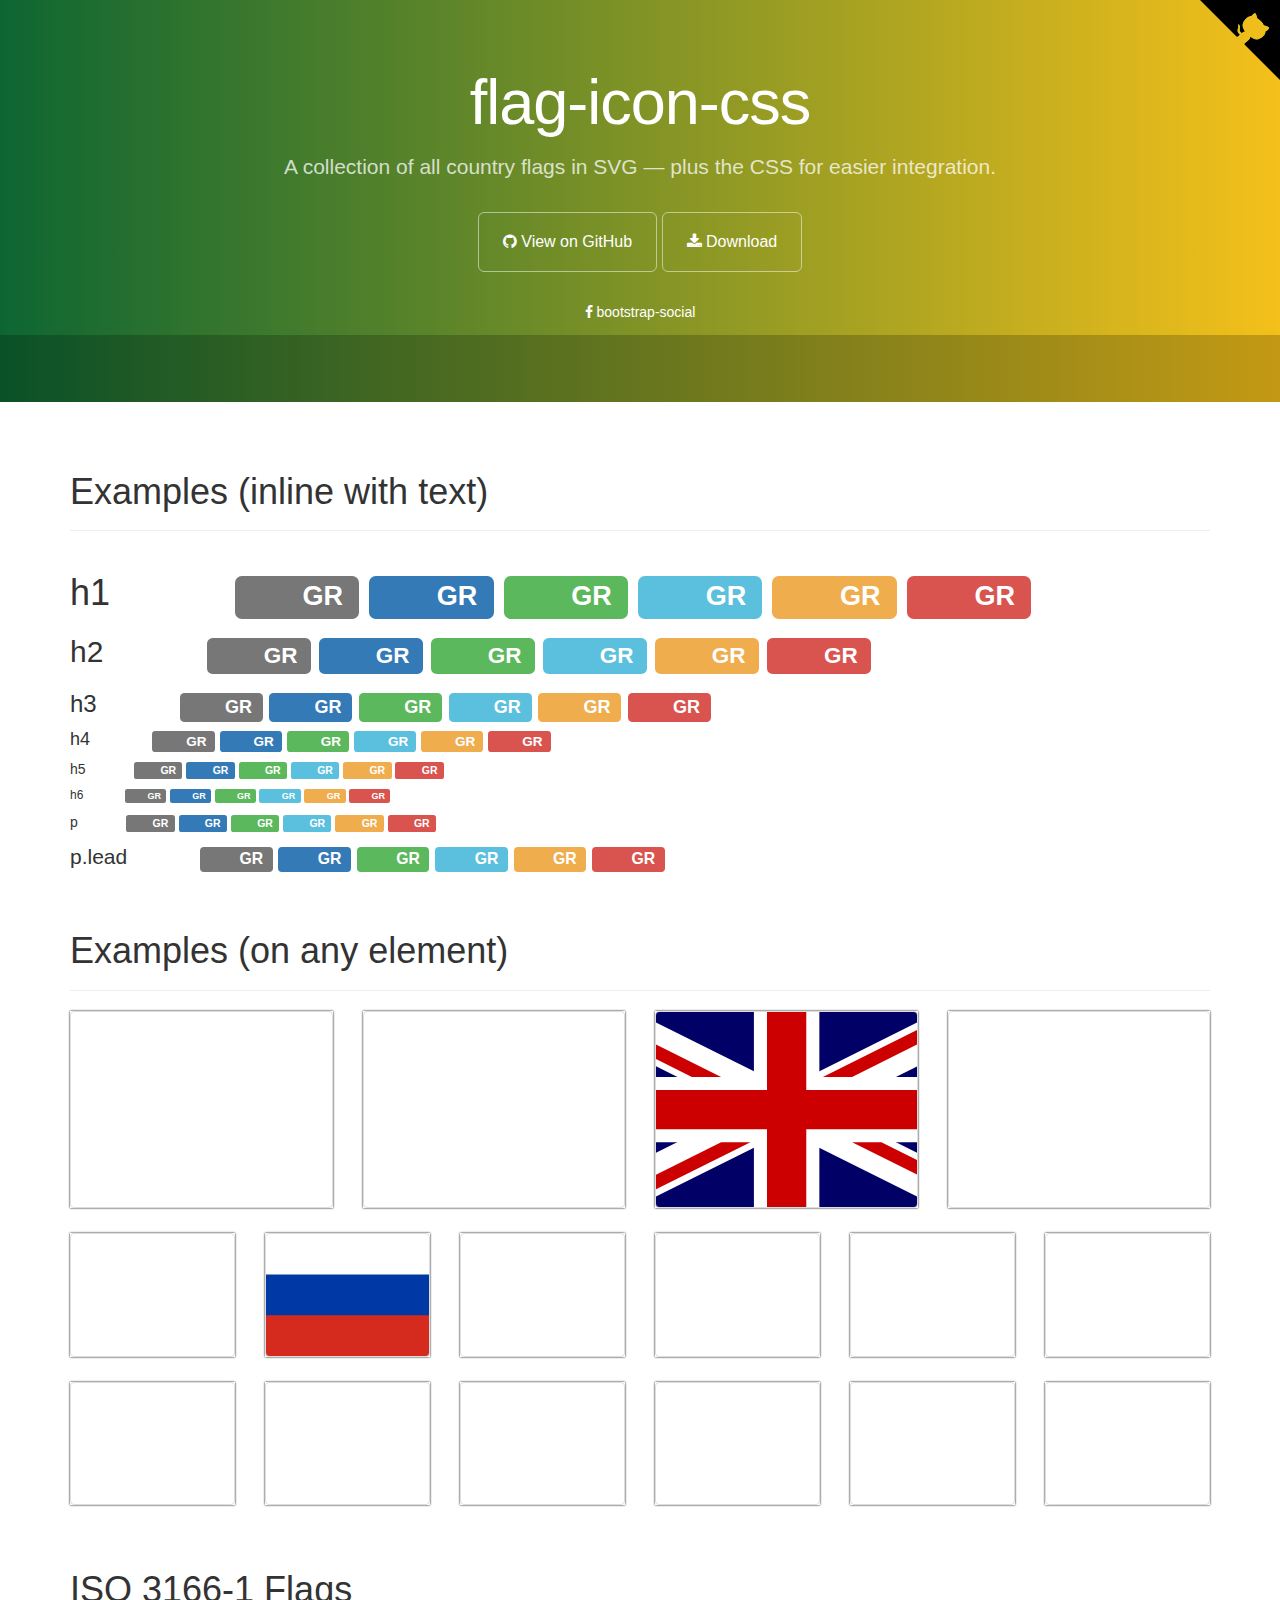
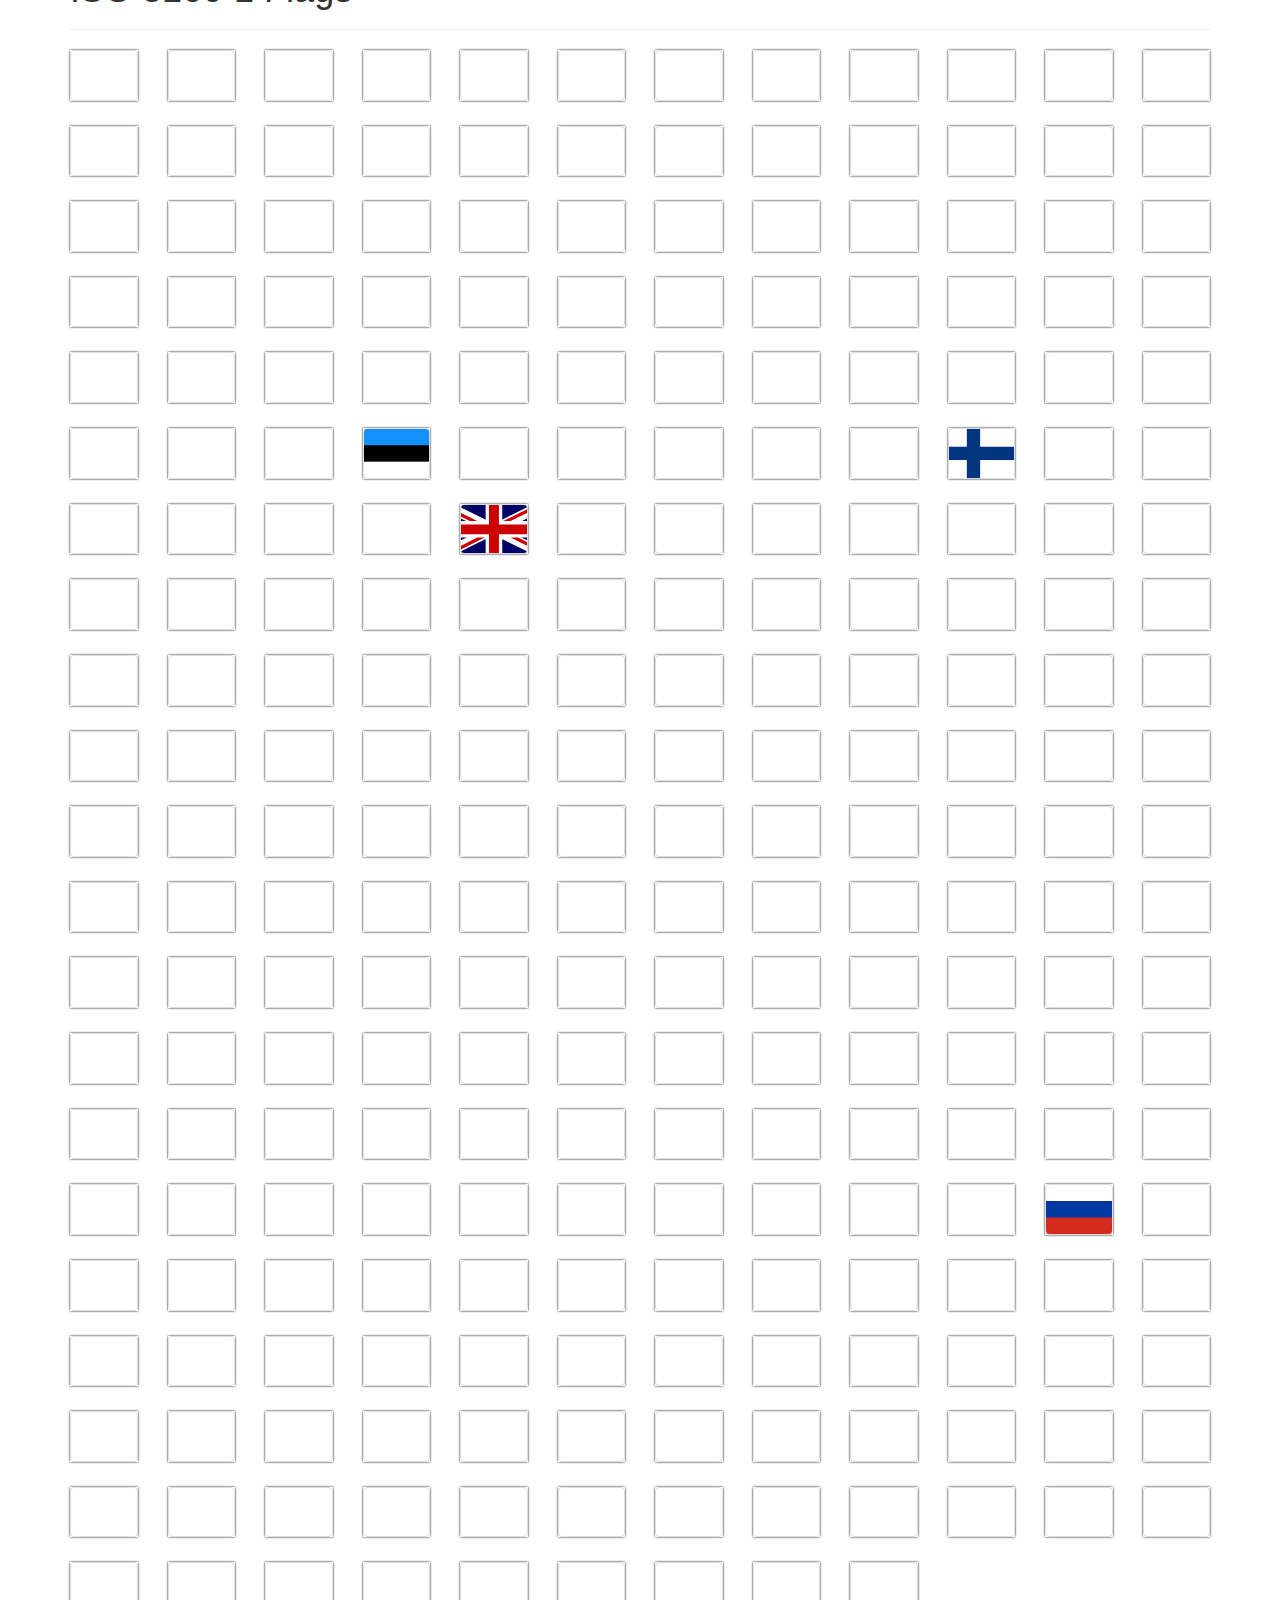
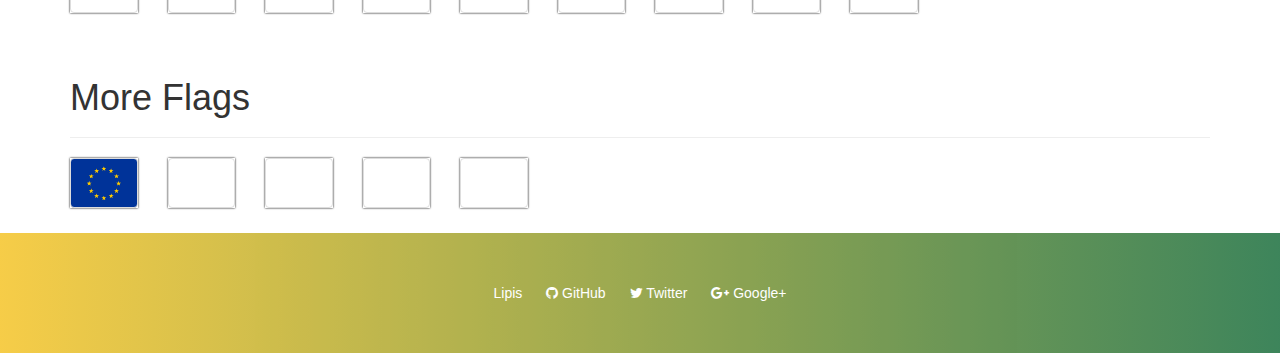
<file: assets/flag-icon-css/index.html>
<!DOCTYPE html>
<html lang="en">
  <head>
    <meta charset="utf-8">
    <meta name="viewport" content="width=device-width, initial-scale=1.0">
    <meta property="og:type" content="website" />
    <meta property="og:url" content="https://lipis.github.io/flag-icon-css/" />

    <title>SVG Country Flags | flag-icon-css</title>

    <link href="https://maxcdn.bootstrapcdn.com/bootstrap/3.3.6/css/bootstrap.min.css" rel="stylesheet" id="bootstrap">
    <link href="https://maxcdn.bootstrapcdn.com/font-awesome/4.5.0/css/font-awesome.min.css" rel="stylesheet">
    <link href="./assets/docs.css" rel="stylesheet">
    <link href="./css/flag-icon.css" rel="stylesheet">
  </head>

  <body>
    <div class="jumbotron">
      <div class="container">
        <h1>flag-icon-css</h1>
        <p>
          A collection of all country flags in SVG — plus the CSS for easier integration.
        </p>
        <a href="https://github.com/lipis/flag-icon-css" class="btn btn-outline btn-lg"><span class="fa fa-github"></span> View on GitHub</a>
        <a href="https://github.com/lipis/flag-icon-css/archive/master.zip" class="btn btn-outline btn-lg"><span class="fa fa-download"></span> Download</a>
        <ul class="jumbotron-links">
          <li><a href="https://lipis.github.io/bootstrap-social"><span class="fa fa-facebook"></span> bootstrap-social</a></li>
        </ul>
      </div>
      <div class="bottom">
        <iframe src="https://ghbtns.com/github-btn.html?user=lipis&amp;repo=flag-icon-css&amp;type=watch&amp;count=true" class="social-share"></iframe>
      </div>
    </div>
    <script>
      if (window.location.hostname.indexOf('github') > 0) {
        window.location.replace("http://flag-icon-css.lip.is/");
      }
    </script>
    <div class="container">
      <section id="examples">
        <div class="page-header">
          <h1>Examples (inline with text)</h1>
        </div>
        <div class="no-wrap">
          <h1>
            h1
            <span class="flag-icon flag-icon-gr"></span>
            <span class="flag-icon flag-icon-squared flag-icon-gr"></span>
            <span class="label label-default"><span class="flag-icon flag-icon-gr"></span> GR</span>
            <span class="label label-primary"><span class="flag-icon flag-icon-gr"></span> GR</span>
            <span class="label label-success"><span class="flag-icon flag-icon-gr"></span> GR</span>
            <span class="label label-info"><span class="flag-icon flag-icon-gr"></span> GR</span>
            <span class="label label-warning"><span class="flag-icon flag-icon-gr"></span> GR</span>
            <span class="label label-danger"><span class="flag-icon flag-icon-gr"></span> GR</span>
          </h1>
          <h2>
            h2
            <span class="flag-icon flag-icon-gr"></span>
            <span class="flag-icon flag-icon-squared flag-icon-gr"></span>
            <span class="label label-default"><span class="flag-icon flag-icon-gr"></span> GR</span>
            <span class="label label-primary"><span class="flag-icon flag-icon-gr"></span> GR</span>
            <span class="label label-success"><span class="flag-icon flag-icon-gr"></span> GR</span>
            <span class="label label-info"><span class="flag-icon flag-icon-gr"></span> GR</span>
            <span class="label label-warning"><span class="flag-icon flag-icon-gr"></span> GR</span>
            <span class="label label-danger"><span class="flag-icon flag-icon-gr"></span> GR</span>
          </h2>
          <h3>
            h3
            <span class="flag-icon flag-icon-gr"></span>
            <span class="flag-icon flag-icon-squared flag-icon-gr"></span>
            <span class="label label-default"><span class="flag-icon flag-icon-gr"></span> GR</span>
            <span class="label label-primary"><span class="flag-icon flag-icon-gr"></span> GR</span>
            <span class="label label-success"><span class="flag-icon flag-icon-gr"></span> GR</span>
            <span class="label label-info"><span class="flag-icon flag-icon-gr"></span> GR</span>
            <span class="label label-warning"><span class="flag-icon flag-icon-gr"></span> GR</span>
            <span class="label label-danger"><span class="flag-icon flag-icon-gr"></span> GR</span>
          </h3>
          <h4>
            h4
            <span class="flag-icon flag-icon-gr"></span>
            <span class="flag-icon flag-icon-squared flag-icon-gr"></span>
            <span class="label label-default"><span class="flag-icon flag-icon-gr"></span> GR</span>
            <span class="label label-primary"><span class="flag-icon flag-icon-gr"></span> GR</span>
            <span class="label label-success"><span class="flag-icon flag-icon-gr"></span> GR</span>
            <span class="label label-info"><span class="flag-icon flag-icon-gr"></span> GR</span>
            <span class="label label-warning"><span class="flag-icon flag-icon-gr"></span> GR</span>
            <span class="label label-danger"><span class="flag-icon flag-icon-gr"></span> GR</span>
          </h4>
          <h5>
            h5
            <span class="flag-icon flag-icon-gr"></span>
            <span class="flag-icon flag-icon-squared flag-icon-gr"></span>
            <span class="label label-default"><span class="flag-icon flag-icon-gr"></span> GR</span>
            <span class="label label-primary"><span class="flag-icon flag-icon-gr"></span> GR</span>
            <span class="label label-success"><span class="flag-icon flag-icon-gr"></span> GR</span>
            <span class="label label-info"><span class="flag-icon flag-icon-gr"></span> GR</span>
            <span class="label label-warning"><span class="flag-icon flag-icon-gr"></span> GR</span>
            <span class="label label-danger"><span class="flag-icon flag-icon-gr"></span> GR</span>
          </h5>
          <h6>
            h6
            <span class="flag-icon flag-icon-gr"></span>
            <span class="flag-icon flag-icon-squared flag-icon-gr"></span>
            <span class="label label-default"><span class="flag-icon flag-icon-gr"></span> GR</span>
            <span class="label label-primary"><span class="flag-icon flag-icon-gr"></span> GR</span>
            <span class="label label-success"><span class="flag-icon flag-icon-gr"></span> GR</span>
            <span class="label label-info"><span class="flag-icon flag-icon-gr"></span> GR</span>
            <span class="label label-warning"><span class="flag-icon flag-icon-gr"></span> GR</span>
            <span class="label label-danger"><span class="flag-icon flag-icon-gr"></span> GR</span>
          </h6>
          <p>
            p
            <span class="flag-icon flag-icon-gr"></span>
            <span class="flag-icon flag-icon-squared flag-icon-gr"></span>
            <span class="label label-default"><span class="flag-icon flag-icon-gr"></span> GR</span>
            <span class="label label-primary"><span class="flag-icon flag-icon-gr"></span> GR</span>
            <span class="label label-success"><span class="flag-icon flag-icon-gr"></span> GR</span>
            <span class="label label-info"><span class="flag-icon flag-icon-gr"></span> GR</span>
            <span class="label label-warning"><span class="flag-icon flag-icon-gr"></span> GR</span>
            <span class="label label-danger"><span class="flag-icon flag-icon-gr"></span> GR</span>
          </p>
          <p class="lead">
            p.lead
            <span class="flag-icon flag-icon-gr"></span>
            <span class="flag-icon flag-icon-squared flag-icon-gr"></span>
            <span class="label label-default"><span class="flag-icon flag-icon-gr"></span> GR</span>
            <span class="label label-primary"><span class="flag-icon flag-icon-gr"></span> GR</span>
            <span class="label label-success"><span class="flag-icon flag-icon-gr"></span> GR</span>
            <span class="label label-info"><span class="flag-icon flag-icon-gr"></span> GR</span>
            <span class="label label-warning"><span class="flag-icon flag-icon-gr"></span> GR</span>
            <span class="label label-danger"><span class="flag-icon flag-icon-gr"></span> GR</span>
          </p>
        </section>
      </section>
      <section id="more" class="d">
        <div class="page-header">
          <h1>Examples (on any element)</h1>
        </div>
        <div class="row">
          <div class="col-lg-3 col-md-4 col-sm-4 col-xs-6">
            <div class="flag-wrapper">
              <div class="img-thumbnail flag flag-icon-background flag-icon-gr"></div>
            </div>
          </div>
          <div class="col-lg-3 col-md-4 col-sm-4 col-xs-6">
            <div class="flag-wrapper">
              <div class="img-thumbnail flag flag-icon-background flag-icon-es"></div>
            </div>
          </div>
          <div class="col-lg-3 col-md-4 col-sm-4 col-xs-3">
            <div class="flag-wrapper">
              <div class="img-thumbnail flag flag-icon-background flag-icon-gb"></div>
            </div>
          </div>
          <div class="col-lg-3 col-sm-2 col-xs-3">
            <div class="flag-wrapper">
              <div class="img-thumbnail flag flag-icon-background flag-icon-dk"></div>
            </div>
          </div>
          <div class="col-sm-2 col-xs-3">
            <div class="flag-wrapper">
              <div class="img-thumbnail flag flag-icon-background flag-icon-de"></div>
            </div>
          </div>
          <div class="col-sm-2 col-xs-3">
            <div class="flag-wrapper">
              <div class="img-thumbnail flag flag-icon-background flag-icon-ru"></div>
            </div>
          </div>
          <div class="col-sm-2 col-xs-3">
            <div class="flag-wrapper">
              <div class="img-thumbnail flag flag-icon-background flag-icon-is"></div>
            </div>
          </div>
          <div class="col-sm-2 col-xs-3">
            <div class="flag-wrapper">
              <div class="img-thumbnail flag flag-icon-background flag-icon-fr"></div>
            </div>
          </div>
          <div class="col-sm-2 col-xs-3">
            <div class="flag-wrapper">
              <div class="img-thumbnail flag flag-icon-background flag-icon-ge"></div>
            </div>
          </div>
          <div class="col-sm-2 col-xs-3">
            <div class="flag-wrapper">
              <div class="img-thumbnail flag flag-icon-background flag-icon-ar"></div>
            </div>
          </div>
          <div class="col-sm-2 col-xs-3">
            <div class="flag-wrapper">
              <div class="img-thumbnail flag flag-icon-background flag-icon-br"></div>
            </div>
          </div>
          <div class="col-sm-2 col-xs-3">
            <div class="flag-wrapper">
              <div class="img-thumbnail flag flag-icon-background flag-icon-jp"></div>
            </div>
          </div>
          <div class="col-sm-2 col-xs-3 hidden-xs">
            <div class="flag-wrapper">
              <div class="img-thumbnail flag flag-icon-background flag-icon-in"></div>
            </div>
          </div>
          <div class="col-sm-2 col-xs-3">
            <div class="flag-wrapper">
              <div class="img-thumbnail flag flag-icon-background flag-icon-sa"></div>
            </div>
          </div>
          <div class="col-sm-2 col-xs-3">
            <div class="flag-wrapper">
              <div class="img-thumbnail flag flag-icon-background flag-icon-si"></div>
            </div>
          </div>
          <div class="col-sm-2 col-xs-3 visible-lg">
            <div class="flag-wrapper">
              <div class="img-thumbnail flag flag-icon-background flag-icon-ca"></div>
            </div>
          </div>
        </div>
      </section>
      <section class="all-flags">
        <div class="page-header">
          <h1>ISO 3166-1 Flags</h1>
        </div>
        <div class="row">
          <div class="col-md-1 col-sm-2 col-xs-3"><div class="flag-wrapper"><div class="img-thumbnail flag flag-icon-background flag-icon-ad" title="ad" id="ad"></div></div></div>
          <div class="col-md-1 col-sm-2 col-xs-3"><div class="flag-wrapper"><div class="img-thumbnail flag flag-icon-background flag-icon-ae" title="ae" id="ae"></div></div></div>
          <div class="col-md-1 col-sm-2 col-xs-3"><div class="flag-wrapper"><div class="img-thumbnail flag flag-icon-background flag-icon-af" title="af" id="af"></div></div></div>
          <div class="col-md-1 col-sm-2 col-xs-3"><div class="flag-wrapper"><div class="img-thumbnail flag flag-icon-background flag-icon-ag" title="ag" id="ag"></div></div></div>
          <div class="col-md-1 col-sm-2 col-xs-3"><div class="flag-wrapper"><div class="img-thumbnail flag flag-icon-background flag-icon-ai" title="ai" id="ai"></div></div></div>
          <div class="col-md-1 col-sm-2 col-xs-3"><div class="flag-wrapper"><div class="img-thumbnail flag flag-icon-background flag-icon-al" title="al" id="al"></div></div></div>
          <div class="col-md-1 col-sm-2 col-xs-3"><div class="flag-wrapper"><div class="img-thumbnail flag flag-icon-background flag-icon-am" title="am" id="am"></div></div></div>
          <div class="col-md-1 col-sm-2 col-xs-3"><div class="flag-wrapper"><div class="img-thumbnail flag flag-icon-background flag-icon-ao" title="ao" id="ao"></div></div></div>
          <div class="col-md-1 col-sm-2 col-xs-3"><div class="flag-wrapper"><div class="img-thumbnail flag flag-icon-background flag-icon-aq" title="aq" id="aq"></div></div></div>
          <div class="col-md-1 col-sm-2 col-xs-3"><div class="flag-wrapper"><div class="img-thumbnail flag flag-icon-background flag-icon-ar" title="ar" id="ar"></div></div></div>
          <div class="col-md-1 col-sm-2 col-xs-3"><div class="flag-wrapper"><div class="img-thumbnail flag flag-icon-background flag-icon-as" title="as" id="as"></div></div></div>
          <div class="col-md-1 col-sm-2 col-xs-3"><div class="flag-wrapper"><div class="img-thumbnail flag flag-icon-background flag-icon-at" title="at" id="at"></div></div></div>
          <div class="col-md-1 col-sm-2 col-xs-3"><div class="flag-wrapper"><div class="img-thumbnail flag flag-icon-background flag-icon-au" title="au" id="au"></div></div></div>
          <div class="col-md-1 col-sm-2 col-xs-3"><div class="flag-wrapper"><div class="img-thumbnail flag flag-icon-background flag-icon-aw" title="aw" id="aw"></div></div></div>
          <div class="col-md-1 col-sm-2 col-xs-3"><div class="flag-wrapper"><div class="img-thumbnail flag flag-icon-background flag-icon-ax" title="ax" id="ax"></div></div></div>
          <div class="col-md-1 col-sm-2 col-xs-3"><div class="flag-wrapper"><div class="img-thumbnail flag flag-icon-background flag-icon-az" title="az" id="az"></div></div></div>
          <div class="col-md-1 col-sm-2 col-xs-3"><div class="flag-wrapper"><div class="img-thumbnail flag flag-icon-background flag-icon-ba" title="ba" id="ba"></div></div></div>
          <div class="col-md-1 col-sm-2 col-xs-3"><div class="flag-wrapper"><div class="img-thumbnail flag flag-icon-background flag-icon-bb" title="bb" id="bb"></div></div></div>
          <div class="col-md-1 col-sm-2 col-xs-3"><div class="flag-wrapper"><div class="img-thumbnail flag flag-icon-background flag-icon-bd" title="bd" id="bd"></div></div></div>
          <div class="col-md-1 col-sm-2 col-xs-3"><div class="flag-wrapper"><div class="img-thumbnail flag flag-icon-background flag-icon-be" title="be" id="be"></div></div></div>
          <div class="col-md-1 col-sm-2 col-xs-3"><div class="flag-wrapper"><div class="img-thumbnail flag flag-icon-background flag-icon-bf" title="bf" id="bf"></div></div></div>
          <div class="col-md-1 col-sm-2 col-xs-3"><div class="flag-wrapper"><div class="img-thumbnail flag flag-icon-background flag-icon-bg" title="bg" id="bg"></div></div></div>
          <div class="col-md-1 col-sm-2 col-xs-3"><div class="flag-wrapper"><div class="img-thumbnail flag flag-icon-background flag-icon-bh" title="bh" id="bh"></div></div></div>
          <div class="col-md-1 col-sm-2 col-xs-3"><div class="flag-wrapper"><div class="img-thumbnail flag flag-icon-background flag-icon-bi" title="bi" id="bi"></div></div></div>
          <div class="col-md-1 col-sm-2 col-xs-3"><div class="flag-wrapper"><div class="img-thumbnail flag flag-icon-background flag-icon-bj" title="bj" id="bj"></div></div></div>
          <div class="col-md-1 col-sm-2 col-xs-3"><div class="flag-wrapper"><div class="img-thumbnail flag flag-icon-background flag-icon-bl" title="bl" id="bl"></div></div></div>
          <div class="col-md-1 col-sm-2 col-xs-3"><div class="flag-wrapper"><div class="img-thumbnail flag flag-icon-background flag-icon-bm" title="bm" id="bm"></div></div></div>
          <div class="col-md-1 col-sm-2 col-xs-3"><div class="flag-wrapper"><div class="img-thumbnail flag flag-icon-background flag-icon-bn" title="bn" id="bn"></div></div></div>
          <div class="col-md-1 col-sm-2 col-xs-3"><div class="flag-wrapper"><div class="img-thumbnail flag flag-icon-background flag-icon-bo" title="bo" id="bo"></div></div></div>
          <div class="col-md-1 col-sm-2 col-xs-3"><div class="flag-wrapper"><div class="img-thumbnail flag flag-icon-background flag-icon-bq" title="bq" id="bq"></div></div></div>
          <div class="col-md-1 col-sm-2 col-xs-3"><div class="flag-wrapper"><div class="img-thumbnail flag flag-icon-background flag-icon-br" title="br" id="br"></div></div></div>
          <div class="col-md-1 col-sm-2 col-xs-3"><div class="flag-wrapper"><div class="img-thumbnail flag flag-icon-background flag-icon-bs" title="bs" id="bs"></div></div></div>
          <div class="col-md-1 col-sm-2 col-xs-3"><div class="flag-wrapper"><div class="img-thumbnail flag flag-icon-background flag-icon-bt" title="bt" id="bt"></div></div></div>
          <div class="col-md-1 col-sm-2 col-xs-3"><div class="flag-wrapper"><div class="img-thumbnail flag flag-icon-background flag-icon-bv" title="bv" id="bv"></div></div></div>
          <div class="col-md-1 col-sm-2 col-xs-3"><div class="flag-wrapper"><div class="img-thumbnail flag flag-icon-background flag-icon-bw" title="bw" id="bw"></div></div></div>
          <div class="col-md-1 col-sm-2 col-xs-3"><div class="flag-wrapper"><div class="img-thumbnail flag flag-icon-background flag-icon-by" title="by" id="by"></div></div></div>
          <div class="col-md-1 col-sm-2 col-xs-3"><div class="flag-wrapper"><div class="img-thumbnail flag flag-icon-background flag-icon-bz" title="bz" id="bz"></div></div></div>
          <div class="col-md-1 col-sm-2 col-xs-3"><div class="flag-wrapper"><div class="img-thumbnail flag flag-icon-background flag-icon-ca" title="ca" id="ca"></div></div></div>
          <div class="col-md-1 col-sm-2 col-xs-3"><div class="flag-wrapper"><div class="img-thumbnail flag flag-icon-background flag-icon-cc" title="cc" id="cc"></div></div></div>
          <div class="col-md-1 col-sm-2 col-xs-3"><div class="flag-wrapper"><div class="img-thumbnail flag flag-icon-background flag-icon-cd" title="cd" id="cd"></div></div></div>
          <div class="col-md-1 col-sm-2 col-xs-3"><div class="flag-wrapper"><div class="img-thumbnail flag flag-icon-background flag-icon-cf" title="cf" id="cf"></div></div></div>
          <div class="col-md-1 col-sm-2 col-xs-3"><div class="flag-wrapper"><div class="img-thumbnail flag flag-icon-background flag-icon-cg" title="cg" id="cg"></div></div></div>
          <div class="col-md-1 col-sm-2 col-xs-3"><div class="flag-wrapper"><div class="img-thumbnail flag flag-icon-background flag-icon-ch" title="ch" id="ch"></div></div></div>
          <div class="col-md-1 col-sm-2 col-xs-3"><div class="flag-wrapper"><div class="img-thumbnail flag flag-icon-background flag-icon-ci" title="ci" id="ci"></div></div></div>
          <div class="col-md-1 col-sm-2 col-xs-3"><div class="flag-wrapper"><div class="img-thumbnail flag flag-icon-background flag-icon-ck" title="ck" id="ck"></div></div></div>
          <div class="col-md-1 col-sm-2 col-xs-3"><div class="flag-wrapper"><div class="img-thumbnail flag flag-icon-background flag-icon-cl" title="cl" id="cl"></div></div></div>
          <div class="col-md-1 col-sm-2 col-xs-3"><div class="flag-wrapper"><div class="img-thumbnail flag flag-icon-background flag-icon-cm" title="cm" id="cm"></div></div></div>
          <div class="col-md-1 col-sm-2 col-xs-3"><div class="flag-wrapper"><div class="img-thumbnail flag flag-icon-background flag-icon-cn" title="cn" id="cn"></div></div></div>
          <div class="col-md-1 col-sm-2 col-xs-3"><div class="flag-wrapper"><div class="img-thumbnail flag flag-icon-background flag-icon-co" title="co" id="co"></div></div></div>
          <div class="col-md-1 col-sm-2 col-xs-3"><div class="flag-wrapper"><div class="img-thumbnail flag flag-icon-background flag-icon-cr" title="cr" id="cr"></div></div></div>
          <div class="col-md-1 col-sm-2 col-xs-3"><div class="flag-wrapper"><div class="img-thumbnail flag flag-icon-background flag-icon-cu" title="cu" id="cu"></div></div></div>
          <div class="col-md-1 col-sm-2 col-xs-3"><div class="flag-wrapper"><div class="img-thumbnail flag flag-icon-background flag-icon-cv" title="cv" id="cv"></div></div></div>
          <div class="col-md-1 col-sm-2 col-xs-3"><div class="flag-wrapper"><div class="img-thumbnail flag flag-icon-background flag-icon-cw" title="cw" id="cw"></div></div></div>
          <div class="col-md-1 col-sm-2 col-xs-3"><div class="flag-wrapper"><div class="img-thumbnail flag flag-icon-background flag-icon-cx" title="cx" id="cx"></div></div></div>
          <div class="col-md-1 col-sm-2 col-xs-3"><div class="flag-wrapper"><div class="img-thumbnail flag flag-icon-background flag-icon-cy" title="cy" id="cy"></div></div></div>
          <div class="col-md-1 col-sm-2 col-xs-3"><div class="flag-wrapper"><div class="img-thumbnail flag flag-icon-background flag-icon-cz" title="cz" id="cz"></div></div></div>
          <div class="col-md-1 col-sm-2 col-xs-3"><div class="flag-wrapper"><div class="img-thumbnail flag flag-icon-background flag-icon-de" title="de" id="de"></div></div></div>
          <div class="col-md-1 col-sm-2 col-xs-3"><div class="flag-wrapper"><div class="img-thumbnail flag flag-icon-background flag-icon-dj" title="dj" id="dj"></div></div></div>
          <div class="col-md-1 col-sm-2 col-xs-3"><div class="flag-wrapper"><div class="img-thumbnail flag flag-icon-background flag-icon-dk" title="dk" id="dk"></div></div></div>
          <div class="col-md-1 col-sm-2 col-xs-3"><div class="flag-wrapper"><div class="img-thumbnail flag flag-icon-background flag-icon-dm" title="dm" id="dm"></div></div></div>
          <div class="col-md-1 col-sm-2 col-xs-3"><div class="flag-wrapper"><div class="img-thumbnail flag flag-icon-background flag-icon-do" title="do" id="do"></div></div></div>
          <div class="col-md-1 col-sm-2 col-xs-3"><div class="flag-wrapper"><div class="img-thumbnail flag flag-icon-background flag-icon-dz" title="dz" id="dz"></div></div></div>
          <div class="col-md-1 col-sm-2 col-xs-3"><div class="flag-wrapper"><div class="img-thumbnail flag flag-icon-background flag-icon-ec" title="ec" id="ec"></div></div></div>
          <div class="col-md-1 col-sm-2 col-xs-3"><div class="flag-wrapper"><div class="img-thumbnail flag flag-icon-background flag-icon-ee" title="ee" id="ee"></div></div></div>
          <div class="col-md-1 col-sm-2 col-xs-3"><div class="flag-wrapper"><div class="img-thumbnail flag flag-icon-background flag-icon-eg" title="eg" id="eg"></div></div></div>
          <div class="col-md-1 col-sm-2 col-xs-3"><div class="flag-wrapper"><div class="img-thumbnail flag flag-icon-background flag-icon-eh" title="eh" id="eh"></div></div></div>
          <div class="col-md-1 col-sm-2 col-xs-3"><div class="flag-wrapper"><div class="img-thumbnail flag flag-icon-background flag-icon-er" title="er" id="er"></div></div></div>
          <div class="col-md-1 col-sm-2 col-xs-3"><div class="flag-wrapper"><div class="img-thumbnail flag flag-icon-background flag-icon-es" title="es" id="es"></div></div></div>
          <div class="col-md-1 col-sm-2 col-xs-3"><div class="flag-wrapper"><div class="img-thumbnail flag flag-icon-background flag-icon-et" title="et" id="et"></div></div></div>
          <div class="col-md-1 col-sm-2 col-xs-3"><div class="flag-wrapper"><div class="img-thumbnail flag flag-icon-background flag-icon-fi" title="fi" id="fi"></div></div></div>
          <div class="col-md-1 col-sm-2 col-xs-3"><div class="flag-wrapper"><div class="img-thumbnail flag flag-icon-background flag-icon-fj" title="fj" id="fj"></div></div></div>
          <div class="col-md-1 col-sm-2 col-xs-3"><div class="flag-wrapper"><div class="img-thumbnail flag flag-icon-background flag-icon-fk" title="fk" id="fk"></div></div></div>
          <div class="col-md-1 col-sm-2 col-xs-3"><div class="flag-wrapper"><div class="img-thumbnail flag flag-icon-background flag-icon-fm" title="fm" id="fm"></div></div></div>
          <div class="col-md-1 col-sm-2 col-xs-3"><div class="flag-wrapper"><div class="img-thumbnail flag flag-icon-background flag-icon-fo" title="fo" id="fo"></div></div></div>
          <div class="col-md-1 col-sm-2 col-xs-3"><div class="flag-wrapper"><div class="img-thumbnail flag flag-icon-background flag-icon-fr" title="fr" id="fr"></div></div></div>
          <div class="col-md-1 col-sm-2 col-xs-3"><div class="flag-wrapper"><div class="img-thumbnail flag flag-icon-background flag-icon-ga" title="ga" id="ga"></div></div></div>
          <div class="col-md-1 col-sm-2 col-xs-3"><div class="flag-wrapper"><div class="img-thumbnail flag flag-icon-background flag-icon-gb" title="gb" id="gb"></div></div></div>
          <div class="col-md-1 col-sm-2 col-xs-3"><div class="flag-wrapper"><div class="img-thumbnail flag flag-icon-background flag-icon-gd" title="gd" id="gd"></div></div></div>
          <div class="col-md-1 col-sm-2 col-xs-3"><div class="flag-wrapper"><div class="img-thumbnail flag flag-icon-background flag-icon-ge" title="ge" id="ge"></div></div></div>
          <div class="col-md-1 col-sm-2 col-xs-3"><div class="flag-wrapper"><div class="img-thumbnail flag flag-icon-background flag-icon-gf" title="gf" id="gf"></div></div></div>
          <div class="col-md-1 col-sm-2 col-xs-3"><div class="flag-wrapper"><div class="img-thumbnail flag flag-icon-background flag-icon-gg" title="gg" id="gg"></div></div></div>
          <div class="col-md-1 col-sm-2 col-xs-3"><div class="flag-wrapper"><div class="img-thumbnail flag flag-icon-background flag-icon-gh" title="gh" id="gh"></div></div></div>
          <div class="col-md-1 col-sm-2 col-xs-3"><div class="flag-wrapper"><div class="img-thumbnail flag flag-icon-background flag-icon-gi" title="gi" id="gi"></div></div></div>
          <div class="col-md-1 col-sm-2 col-xs-3"><div class="flag-wrapper"><div class="img-thumbnail flag flag-icon-background flag-icon-gl" title="gl" id="gl"></div></div></div>
          <div class="col-md-1 col-sm-2 col-xs-3"><div class="flag-wrapper"><div class="img-thumbnail flag flag-icon-background flag-icon-gm" title="gm" id="gm"></div></div></div>
          <div class="col-md-1 col-sm-2 col-xs-3"><div class="flag-wrapper"><div class="img-thumbnail flag flag-icon-background flag-icon-gn" title="gn" id="gn"></div></div></div>
          <div class="col-md-1 col-sm-2 col-xs-3"><div class="flag-wrapper"><div class="img-thumbnail flag flag-icon-background flag-icon-gp" title="gp" id="gp"></div></div></div>
          <div class="col-md-1 col-sm-2 col-xs-3"><div class="flag-wrapper"><div class="img-thumbnail flag flag-icon-background flag-icon-gq" title="gq" id="gq"></div></div></div>
          <div class="col-md-1 col-sm-2 col-xs-3"><div class="flag-wrapper"><div class="img-thumbnail flag flag-icon-background flag-icon-gr" title="gr" id="gr"></div></div></div>
          <div class="col-md-1 col-sm-2 col-xs-3"><div class="flag-wrapper"><div class="img-thumbnail flag flag-icon-background flag-icon-gs" title="gs" id="gs"></div></div></div>
          <div class="col-md-1 col-sm-2 col-xs-3"><div class="flag-wrapper"><div class="img-thumbnail flag flag-icon-background flag-icon-gt" title="gt" id="gt"></div></div></div>
          <div class="col-md-1 col-sm-2 col-xs-3"><div class="flag-wrapper"><div class="img-thumbnail flag flag-icon-background flag-icon-gu" title="gu" id="gu"></div></div></div>
          <div class="col-md-1 col-sm-2 col-xs-3"><div class="flag-wrapper"><div class="img-thumbnail flag flag-icon-background flag-icon-gw" title="gw" id="gw"></div></div></div>
          <div class="col-md-1 col-sm-2 col-xs-3"><div class="flag-wrapper"><div class="img-thumbnail flag flag-icon-background flag-icon-gy" title="gy" id="gy"></div></div></div>
          <div class="col-md-1 col-sm-2 col-xs-3"><div class="flag-wrapper"><div class="img-thumbnail flag flag-icon-background flag-icon-hk" title="hk" id="hk"></div></div></div>
          <div class="col-md-1 col-sm-2 col-xs-3"><div class="flag-wrapper"><div class="img-thumbnail flag flag-icon-background flag-icon-hm" title="hm" id="hm"></div></div></div>
          <div class="col-md-1 col-sm-2 col-xs-3"><div class="flag-wrapper"><div class="img-thumbnail flag flag-icon-background flag-icon-hn" title="hn" id="hn"></div></div></div>
          <div class="col-md-1 col-sm-2 col-xs-3"><div class="flag-wrapper"><div class="img-thumbnail flag flag-icon-background flag-icon-hr" title="hr" id="hr"></div></div></div>
          <div class="col-md-1 col-sm-2 col-xs-3"><div class="flag-wrapper"><div class="img-thumbnail flag flag-icon-background flag-icon-ht" title="ht" id="ht"></div></div></div>
          <div class="col-md-1 col-sm-2 col-xs-3"><div class="flag-wrapper"><div class="img-thumbnail flag flag-icon-background flag-icon-hu" title="hu" id="hu"></div></div></div>
          <div class="col-md-1 col-sm-2 col-xs-3"><div class="flag-wrapper"><div class="img-thumbnail flag flag-icon-background flag-icon-id" title="id" id="id"></div></div></div>
          <div class="col-md-1 col-sm-2 col-xs-3"><div class="flag-wrapper"><div class="img-thumbnail flag flag-icon-background flag-icon-ie" title="ie" id="ie"></div></div></div>
          <div class="col-md-1 col-sm-2 col-xs-3"><div class="flag-wrapper"><div class="img-thumbnail flag flag-icon-background flag-icon-il" title="il" id="il"></div></div></div>
          <div class="col-md-1 col-sm-2 col-xs-3"><div class="flag-wrapper"><div class="img-thumbnail flag flag-icon-background flag-icon-im" title="im" id="im"></div></div></div>
          <div class="col-md-1 col-sm-2 col-xs-3"><div class="flag-wrapper"><div class="img-thumbnail flag flag-icon-background flag-icon-in" title="in" id="in"></div></div></div>
          <div class="col-md-1 col-sm-2 col-xs-3"><div class="flag-wrapper"><div class="img-thumbnail flag flag-icon-background flag-icon-io" title="io" id="io"></div></div></div>
          <div class="col-md-1 col-sm-2 col-xs-3"><div class="flag-wrapper"><div class="img-thumbnail flag flag-icon-background flag-icon-iq" title="iq" id="iq"></div></div></div>
          <div class="col-md-1 col-sm-2 col-xs-3"><div class="flag-wrapper"><div class="img-thumbnail flag flag-icon-background flag-icon-ir" title="ir" id="ir"></div></div></div>
          <div class="col-md-1 col-sm-2 col-xs-3"><div class="flag-wrapper"><div class="img-thumbnail flag flag-icon-background flag-icon-is" title="is" id="is"></div></div></div>
          <div class="col-md-1 col-sm-2 col-xs-3"><div class="flag-wrapper"><div class="img-thumbnail flag flag-icon-background flag-icon-it" title="it" id="it"></div></div></div>
          <div class="col-md-1 col-sm-2 col-xs-3"><div class="flag-wrapper"><div class="img-thumbnail flag flag-icon-background flag-icon-je" title="je" id="je"></div></div></div>
          <div class="col-md-1 col-sm-2 col-xs-3"><div class="flag-wrapper"><div class="img-thumbnail flag flag-icon-background flag-icon-jm" title="jm" id="jm"></div></div></div>
          <div class="col-md-1 col-sm-2 col-xs-3"><div class="flag-wrapper"><div class="img-thumbnail flag flag-icon-background flag-icon-jo" title="jo" id="jo"></div></div></div>
          <div class="col-md-1 col-sm-2 col-xs-3"><div class="flag-wrapper"><div class="img-thumbnail flag flag-icon-background flag-icon-jp" title="jp" id="jp"></div></div></div>
          <div class="col-md-1 col-sm-2 col-xs-3"><div class="flag-wrapper"><div class="img-thumbnail flag flag-icon-background flag-icon-ke" title="ke" id="ke"></div></div></div>
          <div class="col-md-1 col-sm-2 col-xs-3"><div class="flag-wrapper"><div class="img-thumbnail flag flag-icon-background flag-icon-kg" title="kg" id="kg"></div></div></div>
          <div class="col-md-1 col-sm-2 col-xs-3"><div class="flag-wrapper"><div class="img-thumbnail flag flag-icon-background flag-icon-kh" title="kh" id="kh"></div></div></div>
          <div class="col-md-1 col-sm-2 col-xs-3"><div class="flag-wrapper"><div class="img-thumbnail flag flag-icon-background flag-icon-ki" title="ki" id="ki"></div></div></div>
          <div class="col-md-1 col-sm-2 col-xs-3"><div class="flag-wrapper"><div class="img-thumbnail flag flag-icon-background flag-icon-km" title="km" id="km"></div></div></div>
          <div class="col-md-1 col-sm-2 col-xs-3"><div class="flag-wrapper"><div class="img-thumbnail flag flag-icon-background flag-icon-kn" title="kn" id="kn"></div></div></div>
          <div class="col-md-1 col-sm-2 col-xs-3"><div class="flag-wrapper"><div class="img-thumbnail flag flag-icon-background flag-icon-kp" title="kp" id="kp"></div></div></div>
          <div class="col-md-1 col-sm-2 col-xs-3"><div class="flag-wrapper"><div class="img-thumbnail flag flag-icon-background flag-icon-kr" title="kr" id="kr"></div></div></div>
          <div class="col-md-1 col-sm-2 col-xs-3"><div class="flag-wrapper"><div class="img-thumbnail flag flag-icon-background flag-icon-kw" title="kw" id="kw"></div></div></div>
          <div class="col-md-1 col-sm-2 col-xs-3"><div class="flag-wrapper"><div class="img-thumbnail flag flag-icon-background flag-icon-ky" title="ky" id="ky"></div></div></div>
          <div class="col-md-1 col-sm-2 col-xs-3"><div class="flag-wrapper"><div class="img-thumbnail flag flag-icon-background flag-icon-kz" title="kz" id="kz"></div></div></div>
          <div class="col-md-1 col-sm-2 col-xs-3"><div class="flag-wrapper"><div class="img-thumbnail flag flag-icon-background flag-icon-la" title="la" id="la"></div></div></div>
          <div class="col-md-1 col-sm-2 col-xs-3"><div class="flag-wrapper"><div class="img-thumbnail flag flag-icon-background flag-icon-lb" title="lb" id="lb"></div></div></div>
          <div class="col-md-1 col-sm-2 col-xs-3"><div class="flag-wrapper"><div class="img-thumbnail flag flag-icon-background flag-icon-lc" title="lc" id="lc"></div></div></div>
          <div class="col-md-1 col-sm-2 col-xs-3"><div class="flag-wrapper"><div class="img-thumbnail flag flag-icon-background flag-icon-li" title="li" id="li"></div></div></div>
          <div class="col-md-1 col-sm-2 col-xs-3"><div class="flag-wrapper"><div class="img-thumbnail flag flag-icon-background flag-icon-lk" title="lk" id="lk"></div></div></div>
          <div class="col-md-1 col-sm-2 col-xs-3"><div class="flag-wrapper"><div class="img-thumbnail flag flag-icon-background flag-icon-lr" title="lr" id="lr"></div></div></div>
          <div class="col-md-1 col-sm-2 col-xs-3"><div class="flag-wrapper"><div class="img-thumbnail flag flag-icon-background flag-icon-ls" title="ls" id="ls"></div></div></div>
          <div class="col-md-1 col-sm-2 col-xs-3"><div class="flag-wrapper"><div class="img-thumbnail flag flag-icon-background flag-icon-lt" title="lt" id="lt"></div></div></div>
          <div class="col-md-1 col-sm-2 col-xs-3"><div class="flag-wrapper"><div class="img-thumbnail flag flag-icon-background flag-icon-lu" title="lu" id="lu"></div></div></div>
          <div class="col-md-1 col-sm-2 col-xs-3"><div class="flag-wrapper"><div class="img-thumbnail flag flag-icon-background flag-icon-lv" title="lv" id="lv"></div></div></div>
          <div class="col-md-1 col-sm-2 col-xs-3"><div class="flag-wrapper"><div class="img-thumbnail flag flag-icon-background flag-icon-ly" title="ly" id="ly"></div></div></div>
          <div class="col-md-1 col-sm-2 col-xs-3"><div class="flag-wrapper"><div class="img-thumbnail flag flag-icon-background flag-icon-ma" title="ma" id="ma"></div></div></div>
          <div class="col-md-1 col-sm-2 col-xs-3"><div class="flag-wrapper"><div class="img-thumbnail flag flag-icon-background flag-icon-mc" title="mc" id="mc"></div></div></div>
          <div class="col-md-1 col-sm-2 col-xs-3"><div class="flag-wrapper"><div class="img-thumbnail flag flag-icon-background flag-icon-md" title="md" id="md"></div></div></div>
          <div class="col-md-1 col-sm-2 col-xs-3"><div class="flag-wrapper"><div class="img-thumbnail flag flag-icon-background flag-icon-me" title="me" id="me"></div></div></div>
          <div class="col-md-1 col-sm-2 col-xs-3"><div class="flag-wrapper"><div class="img-thumbnail flag flag-icon-background flag-icon-mf" title="mf" id="mf"></div></div></div>
          <div class="col-md-1 col-sm-2 col-xs-3"><div class="flag-wrapper"><div class="img-thumbnail flag flag-icon-background flag-icon-mg" title="mg" id="mg"></div></div></div>
          <div class="col-md-1 col-sm-2 col-xs-3"><div class="flag-wrapper"><div class="img-thumbnail flag flag-icon-background flag-icon-mh" title="mh" id="mh"></div></div></div>
          <div class="col-md-1 col-sm-2 col-xs-3"><div class="flag-wrapper"><div class="img-thumbnail flag flag-icon-background flag-icon-mk" title="mk" id="mk"></div></div></div>
          <div class="col-md-1 col-sm-2 col-xs-3"><div class="flag-wrapper"><div class="img-thumbnail flag flag-icon-background flag-icon-ml" title="ml" id="ml"></div></div></div>
          <div class="col-md-1 col-sm-2 col-xs-3"><div class="flag-wrapper"><div class="img-thumbnail flag flag-icon-background flag-icon-mm" title="mm" id="mm"></div></div></div>
          <div class="col-md-1 col-sm-2 col-xs-3"><div class="flag-wrapper"><div class="img-thumbnail flag flag-icon-background flag-icon-mn" title="mn" id="mn"></div></div></div>
          <div class="col-md-1 col-sm-2 col-xs-3"><div class="flag-wrapper"><div class="img-thumbnail flag flag-icon-background flag-icon-mo" title="mo" id="mo"></div></div></div>
          <div class="col-md-1 col-sm-2 col-xs-3"><div class="flag-wrapper"><div class="img-thumbnail flag flag-icon-background flag-icon-mp" title="mp" id="mp"></div></div></div>
          <div class="col-md-1 col-sm-2 col-xs-3"><div class="flag-wrapper"><div class="img-thumbnail flag flag-icon-background flag-icon-mq" title="mq" id="mq"></div></div></div>
          <div class="col-md-1 col-sm-2 col-xs-3"><div class="flag-wrapper"><div class="img-thumbnail flag flag-icon-background flag-icon-mr" title="mr" id="mr"></div></div></div>
          <div class="col-md-1 col-sm-2 col-xs-3"><div class="flag-wrapper"><div class="img-thumbnail flag flag-icon-background flag-icon-ms" title="ms" id="ms"></div></div></div>
          <div class="col-md-1 col-sm-2 col-xs-3"><div class="flag-wrapper"><div class="img-thumbnail flag flag-icon-background flag-icon-mt" title="mt" id="mt"></div></div></div>
          <div class="col-md-1 col-sm-2 col-xs-3"><div class="flag-wrapper"><div class="img-thumbnail flag flag-icon-background flag-icon-mu" title="mu" id="mu"></div></div></div>
          <div class="col-md-1 col-sm-2 col-xs-3"><div class="flag-wrapper"><div class="img-thumbnail flag flag-icon-background flag-icon-mv" title="mv" id="mv"></div></div></div>
          <div class="col-md-1 col-sm-2 col-xs-3"><div class="flag-wrapper"><div class="img-thumbnail flag flag-icon-background flag-icon-mw" title="mw" id="mw"></div></div></div>
          <div class="col-md-1 col-sm-2 col-xs-3"><div class="flag-wrapper"><div class="img-thumbnail flag flag-icon-background flag-icon-mx" title="mx" id="mx"></div></div></div>
          <div class="col-md-1 col-sm-2 col-xs-3"><div class="flag-wrapper"><div class="img-thumbnail flag flag-icon-background flag-icon-my" title="my" id="my"></div></div></div>
          <div class="col-md-1 col-sm-2 col-xs-3"><div class="flag-wrapper"><div class="img-thumbnail flag flag-icon-background flag-icon-mz" title="mz" id="mz"></div></div></div>
          <div class="col-md-1 col-sm-2 col-xs-3"><div class="flag-wrapper"><div class="img-thumbnail flag flag-icon-background flag-icon-na" title="na" id="na"></div></div></div>
          <div class="col-md-1 col-sm-2 col-xs-3"><div class="flag-wrapper"><div class="img-thumbnail flag flag-icon-background flag-icon-nc" title="nc" id="nc"></div></div></div>
          <div class="col-md-1 col-sm-2 col-xs-3"><div class="flag-wrapper"><div class="img-thumbnail flag flag-icon-background flag-icon-ne" title="ne" id="ne"></div></div></div>
          <div class="col-md-1 col-sm-2 col-xs-3"><div class="flag-wrapper"><div class="img-thumbnail flag flag-icon-background flag-icon-nf" title="nf" id="nf"></div></div></div>
          <div class="col-md-1 col-sm-2 col-xs-3"><div class="flag-wrapper"><div class="img-thumbnail flag flag-icon-background flag-icon-ng" title="ng" id="ng"></div></div></div>
          <div class="col-md-1 col-sm-2 col-xs-3"><div class="flag-wrapper"><div class="img-thumbnail flag flag-icon-background flag-icon-ni" title="ni" id="ni"></div></div></div>
          <div class="col-md-1 col-sm-2 col-xs-3"><div class="flag-wrapper"><div class="img-thumbnail flag flag-icon-background flag-icon-nl" title="nl" id="nl"></div></div></div>
          <div class="col-md-1 col-sm-2 col-xs-3"><div class="flag-wrapper"><div class="img-thumbnail flag flag-icon-background flag-icon-no" title="no" id="no"></div></div></div>
          <div class="col-md-1 col-sm-2 col-xs-3"><div class="flag-wrapper"><div class="img-thumbnail flag flag-icon-background flag-icon-np" title="np" id="np"></div></div></div>
          <div class="col-md-1 col-sm-2 col-xs-3"><div class="flag-wrapper"><div class="img-thumbnail flag flag-icon-background flag-icon-nr" title="nr" id="nr"></div></div></div>
          <div class="col-md-1 col-sm-2 col-xs-3"><div class="flag-wrapper"><div class="img-thumbnail flag flag-icon-background flag-icon-nu" title="nu" id="nu"></div></div></div>
          <div class="col-md-1 col-sm-2 col-xs-3"><div class="flag-wrapper"><div class="img-thumbnail flag flag-icon-background flag-icon-nz" title="nz" id="nz"></div></div></div>
          <div class="col-md-1 col-sm-2 col-xs-3"><div class="flag-wrapper"><div class="img-thumbnail flag flag-icon-background flag-icon-om" title="om" id="om"></div></div></div>
          <div class="col-md-1 col-sm-2 col-xs-3"><div class="flag-wrapper"><div class="img-thumbnail flag flag-icon-background flag-icon-pa" title="pa" id="pa"></div></div></div>
          <div class="col-md-1 col-sm-2 col-xs-3"><div class="flag-wrapper"><div class="img-thumbnail flag flag-icon-background flag-icon-pe" title="pe" id="pe"></div></div></div>
          <div class="col-md-1 col-sm-2 col-xs-3"><div class="flag-wrapper"><div class="img-thumbnail flag flag-icon-background flag-icon-pf" title="pf" id="pf"></div></div></div>
          <div class="col-md-1 col-sm-2 col-xs-3"><div class="flag-wrapper"><div class="img-thumbnail flag flag-icon-background flag-icon-pg" title="pg" id="pg"></div></div></div>
          <div class="col-md-1 col-sm-2 col-xs-3"><div class="flag-wrapper"><div class="img-thumbnail flag flag-icon-background flag-icon-ph" title="ph" id="ph"></div></div></div>
          <div class="col-md-1 col-sm-2 col-xs-3"><div class="flag-wrapper"><div class="img-thumbnail flag flag-icon-background flag-icon-pk" title="pk" id="pk"></div></div></div>
          <div class="col-md-1 col-sm-2 col-xs-3"><div class="flag-wrapper"><div class="img-thumbnail flag flag-icon-background flag-icon-pl" title="pl" id="pl"></div></div></div>
          <div class="col-md-1 col-sm-2 col-xs-3"><div class="flag-wrapper"><div class="img-thumbnail flag flag-icon-background flag-icon-pm" title="pm" id="pm"></div></div></div>
          <div class="col-md-1 col-sm-2 col-xs-3"><div class="flag-wrapper"><div class="img-thumbnail flag flag-icon-background flag-icon-pn" title="pn" id="pn"></div></div></div>
          <div class="col-md-1 col-sm-2 col-xs-3"><div class="flag-wrapper"><div class="img-thumbnail flag flag-icon-background flag-icon-pr" title="pr" id="pr"></div></div></div>
          <div class="col-md-1 col-sm-2 col-xs-3"><div class="flag-wrapper"><div class="img-thumbnail flag flag-icon-background flag-icon-ps" title="ps" id="ps"></div></div></div>
          <div class="col-md-1 col-sm-2 col-xs-3"><div class="flag-wrapper"><div class="img-thumbnail flag flag-icon-background flag-icon-pt" title="pt" id="pt"></div></div></div>
          <div class="col-md-1 col-sm-2 col-xs-3"><div class="flag-wrapper"><div class="img-thumbnail flag flag-icon-background flag-icon-pw" title="pw" id="pw"></div></div></div>
          <div class="col-md-1 col-sm-2 col-xs-3"><div class="flag-wrapper"><div class="img-thumbnail flag flag-icon-background flag-icon-py" title="py" id="py"></div></div></div>
          <div class="col-md-1 col-sm-2 col-xs-3"><div class="flag-wrapper"><div class="img-thumbnail flag flag-icon-background flag-icon-qa" title="qa" id="qa"></div></div></div>
          <div class="col-md-1 col-sm-2 col-xs-3"><div class="flag-wrapper"><div class="img-thumbnail flag flag-icon-background flag-icon-re" title="re" id="re"></div></div></div>
          <div class="col-md-1 col-sm-2 col-xs-3"><div class="flag-wrapper"><div class="img-thumbnail flag flag-icon-background flag-icon-ro" title="ro" id="ro"></div></div></div>
          <div class="col-md-1 col-sm-2 col-xs-3"><div class="flag-wrapper"><div class="img-thumbnail flag flag-icon-background flag-icon-rs" title="rs" id="rs"></div></div></div>
          <div class="col-md-1 col-sm-2 col-xs-3"><div class="flag-wrapper"><div class="img-thumbnail flag flag-icon-background flag-icon-ru" title="ru" id="ru"></div></div></div>
          <div class="col-md-1 col-sm-2 col-xs-3"><div class="flag-wrapper"><div class="img-thumbnail flag flag-icon-background flag-icon-rw" title="rw" id="rw"></div></div></div>
          <div class="col-md-1 col-sm-2 col-xs-3"><div class="flag-wrapper"><div class="img-thumbnail flag flag-icon-background flag-icon-sa" title="sa" id="sa"></div></div></div>
          <div class="col-md-1 col-sm-2 col-xs-3"><div class="flag-wrapper"><div class="img-thumbnail flag flag-icon-background flag-icon-sb" title="sb" id="sb"></div></div></div>
          <div class="col-md-1 col-sm-2 col-xs-3"><div class="flag-wrapper"><div class="img-thumbnail flag flag-icon-background flag-icon-sc" title="sc" id="sc"></div></div></div>
          <div class="col-md-1 col-sm-2 col-xs-3"><div class="flag-wrapper"><div class="img-thumbnail flag flag-icon-background flag-icon-sd" title="sd" id="sd"></div></div></div>
          <div class="col-md-1 col-sm-2 col-xs-3"><div class="flag-wrapper"><div class="img-thumbnail flag flag-icon-background flag-icon-se" title="se" id="se"></div></div></div>
          <div class="col-md-1 col-sm-2 col-xs-3"><div class="flag-wrapper"><div class="img-thumbnail flag flag-icon-background flag-icon-sg" title="sg" id="sg"></div></div></div>
          <div class="col-md-1 col-sm-2 col-xs-3"><div class="flag-wrapper"><div class="img-thumbnail flag flag-icon-background flag-icon-sh" title="sh" id="sh"></div></div></div>
          <div class="col-md-1 col-sm-2 col-xs-3"><div class="flag-wrapper"><div class="img-thumbnail flag flag-icon-background flag-icon-si" title="si" id="si"></div></div></div>
          <div class="col-md-1 col-sm-2 col-xs-3"><div class="flag-wrapper"><div class="img-thumbnail flag flag-icon-background flag-icon-sj" title="sj" id="sj"></div></div></div>
          <div class="col-md-1 col-sm-2 col-xs-3"><div class="flag-wrapper"><div class="img-thumbnail flag flag-icon-background flag-icon-sk" title="sk" id="sk"></div></div></div>
          <div class="col-md-1 col-sm-2 col-xs-3"><div class="flag-wrapper"><div class="img-thumbnail flag flag-icon-background flag-icon-sl" title="sl" id="sl"></div></div></div>
          <div class="col-md-1 col-sm-2 col-xs-3"><div class="flag-wrapper"><div class="img-thumbnail flag flag-icon-background flag-icon-sm" title="sm" id="sm"></div></div></div>
          <div class="col-md-1 col-sm-2 col-xs-3"><div class="flag-wrapper"><div class="img-thumbnail flag flag-icon-background flag-icon-sn" title="sn" id="sn"></div></div></div>
          <div class="col-md-1 col-sm-2 col-xs-3"><div class="flag-wrapper"><div class="img-thumbnail flag flag-icon-background flag-icon-so" title="so" id="so"></div></div></div>
          <div class="col-md-1 col-sm-2 col-xs-3"><div class="flag-wrapper"><div class="img-thumbnail flag flag-icon-background flag-icon-sr" title="sr" id="sr"></div></div></div>
          <div class="col-md-1 col-sm-2 col-xs-3"><div class="flag-wrapper"><div class="img-thumbnail flag flag-icon-background flag-icon-ss" title="ss" id="ss"></div></div></div>
          <div class="col-md-1 col-sm-2 col-xs-3"><div class="flag-wrapper"><div class="img-thumbnail flag flag-icon-background flag-icon-st" title="st" id="st"></div></div></div>
          <div class="col-md-1 col-sm-2 col-xs-3"><div class="flag-wrapper"><div class="img-thumbnail flag flag-icon-background flag-icon-sv" title="sv" id="sv"></div></div></div>
          <div class="col-md-1 col-sm-2 col-xs-3"><div class="flag-wrapper"><div class="img-thumbnail flag flag-icon-background flag-icon-sx" title="sx" id="sx"></div></div></div>
          <div class="col-md-1 col-sm-2 col-xs-3"><div class="flag-wrapper"><div class="img-thumbnail flag flag-icon-background flag-icon-sy" title="sy" id="sy"></div></div></div>
          <div class="col-md-1 col-sm-2 col-xs-3"><div class="flag-wrapper"><div class="img-thumbnail flag flag-icon-background flag-icon-sz" title="sz" id="sz"></div></div></div>
          <div class="col-md-1 col-sm-2 col-xs-3"><div class="flag-wrapper"><div class="img-thumbnail flag flag-icon-background flag-icon-tc" title="tc" id="tc"></div></div></div>
          <div class="col-md-1 col-sm-2 col-xs-3"><div class="flag-wrapper"><div class="img-thumbnail flag flag-icon-background flag-icon-td" title="td" id="td"></div></div></div>
          <div class="col-md-1 col-sm-2 col-xs-3"><div class="flag-wrapper"><div class="img-thumbnail flag flag-icon-background flag-icon-tf" title="tf" id="tf"></div></div></div>
          <div class="col-md-1 col-sm-2 col-xs-3"><div class="flag-wrapper"><div class="img-thumbnail flag flag-icon-background flag-icon-tg" title="tg" id="tg"></div></div></div>
          <div class="col-md-1 col-sm-2 col-xs-3"><div class="flag-wrapper"><div class="img-thumbnail flag flag-icon-background flag-icon-th" title="th" id="th"></div></div></div>
          <div class="col-md-1 col-sm-2 col-xs-3"><div class="flag-wrapper"><div class="img-thumbnail flag flag-icon-background flag-icon-tj" title="tj" id="tj"></div></div></div>
          <div class="col-md-1 col-sm-2 col-xs-3"><div class="flag-wrapper"><div class="img-thumbnail flag flag-icon-background flag-icon-tk" title="tk" id="tk"></div></div></div>
          <div class="col-md-1 col-sm-2 col-xs-3"><div class="flag-wrapper"><div class="img-thumbnail flag flag-icon-background flag-icon-tl" title="tl" id="tl"></div></div></div>
          <div class="col-md-1 col-sm-2 col-xs-3"><div class="flag-wrapper"><div class="img-thumbnail flag flag-icon-background flag-icon-tm" title="tm" id="tm"></div></div></div>
          <div class="col-md-1 col-sm-2 col-xs-3"><div class="flag-wrapper"><div class="img-thumbnail flag flag-icon-background flag-icon-tn" title="tn" id="tn"></div></div></div>
          <div class="col-md-1 col-sm-2 col-xs-3"><div class="flag-wrapper"><div class="img-thumbnail flag flag-icon-background flag-icon-to" title="to" id="to"></div></div></div>
          <div class="col-md-1 col-sm-2 col-xs-3"><div class="flag-wrapper"><div class="img-thumbnail flag flag-icon-background flag-icon-tr" title="tr" id="tr"></div></div></div>
          <div class="col-md-1 col-sm-2 col-xs-3"><div class="flag-wrapper"><div class="img-thumbnail flag flag-icon-background flag-icon-tt" title="tt" id="tt"></div></div></div>
          <div class="col-md-1 col-sm-2 col-xs-3"><div class="flag-wrapper"><div class="img-thumbnail flag flag-icon-background flag-icon-tv" title="tv" id="tv"></div></div></div>
          <div class="col-md-1 col-sm-2 col-xs-3"><div class="flag-wrapper"><div class="img-thumbnail flag flag-icon-background flag-icon-tw" title="tw" id="tw"></div></div></div>
          <div class="col-md-1 col-sm-2 col-xs-3"><div class="flag-wrapper"><div class="img-thumbnail flag flag-icon-background flag-icon-tz" title="tz" id="tz"></div></div></div>
          <div class="col-md-1 col-sm-2 col-xs-3"><div class="flag-wrapper"><div class="img-thumbnail flag flag-icon-background flag-icon-ua" title="ua" id="ua"></div></div></div>
          <div class="col-md-1 col-sm-2 col-xs-3"><div class="flag-wrapper"><div class="img-thumbnail flag flag-icon-background flag-icon-ug" title="ug" id="ug"></div></div></div>
          <div class="col-md-1 col-sm-2 col-xs-3"><div class="flag-wrapper"><div class="img-thumbnail flag flag-icon-background flag-icon-um" title="um" id="um"></div></div></div>
          <div class="col-md-1 col-sm-2 col-xs-3"><div class="flag-wrapper"><div class="img-thumbnail flag flag-icon-background flag-icon-us" title="us" id="us"></div></div></div>
          <div class="col-md-1 col-sm-2 col-xs-3"><div class="flag-wrapper"><div class="img-thumbnail flag flag-icon-background flag-icon-uy" title="uy" id="uy"></div></div></div>
          <div class="col-md-1 col-sm-2 col-xs-3"><div class="flag-wrapper"><div class="img-thumbnail flag flag-icon-background flag-icon-uz" title="uz" id="uz"></div></div></div>
          <div class="col-md-1 col-sm-2 col-xs-3"><div class="flag-wrapper"><div class="img-thumbnail flag flag-icon-background flag-icon-va" title="va" id="va"></div></div></div>
          <div class="col-md-1 col-sm-2 col-xs-3"><div class="flag-wrapper"><div class="img-thumbnail flag flag-icon-background flag-icon-vc" title="vc" id="vc"></div></div></div>
          <div class="col-md-1 col-sm-2 col-xs-3"><div class="flag-wrapper"><div class="img-thumbnail flag flag-icon-background flag-icon-ve" title="ve" id="ve"></div></div></div>
          <div class="col-md-1 col-sm-2 col-xs-3"><div class="flag-wrapper"><div class="img-thumbnail flag flag-icon-background flag-icon-vg" title="vg" id="vg"></div></div></div>
          <div class="col-md-1 col-sm-2 col-xs-3"><div class="flag-wrapper"><div class="img-thumbnail flag flag-icon-background flag-icon-vi" title="vi" id="vi"></div></div></div>
          <div class="col-md-1 col-sm-2 col-xs-3"><div class="flag-wrapper"><div class="img-thumbnail flag flag-icon-background flag-icon-vn" title="vn" id="vn"></div></div></div>
          <div class="col-md-1 col-sm-2 col-xs-3"><div class="flag-wrapper"><div class="img-thumbnail flag flag-icon-background flag-icon-vu" title="vu" id="vu"></div></div></div>
          <div class="col-md-1 col-sm-2 col-xs-3"><div class="flag-wrapper"><div class="img-thumbnail flag flag-icon-background flag-icon-wf" title="wf" id="wf"></div></div></div>
          <div class="col-md-1 col-sm-2 col-xs-3"><div class="flag-wrapper"><div class="img-thumbnail flag flag-icon-background flag-icon-ws" title="ws" id="ws"></div></div></div>
          <div class="col-md-1 col-sm-2 col-xs-3"><div class="flag-wrapper"><div class="img-thumbnail flag flag-icon-background flag-icon-ye" title="ye" id="ye"></div></div></div>
          <div class="col-md-1 col-sm-2 col-xs-3"><div class="flag-wrapper"><div class="img-thumbnail flag flag-icon-background flag-icon-yt" title="yt" id="yt"></div></div></div>
          <div class="col-md-1 col-sm-2 col-xs-3"><div class="flag-wrapper"><div class="img-thumbnail flag flag-icon-background flag-icon-za" title="za" id="za"></div></div></div>
          <div class="col-md-1 col-sm-2 col-xs-3"><div class="flag-wrapper"><div class="img-thumbnail flag flag-icon-background flag-icon-zm" title="zm" id="zm"></div></div></div>
          <div class="col-md-1 col-sm-2 col-xs-3"><div class="flag-wrapper"><div class="img-thumbnail flag flag-icon-background flag-icon-zw" title="zw" id="zw"></div></div></div>
        </div>
      </section>
      <section class="all-flags">
        <div class="page-header">
          <h1>More Flags</h1>
        </div>
        <div class="row">
          <div class="col-md-1 col-sm-2 col-xs-3"><div class="flag-wrapper"><div class="img-thumbnail flag flag-icon-background flag-icon-eu" title="eu" id="eu"></div></div></div>
          <div class="col-md-1 col-sm-2 col-xs-3"><div class="flag-wrapper"><div class="img-thumbnail flag flag-icon-background flag-icon-gb-eng" title="gb-eng" id="gb-eng"></div></div></div>
          <div class="col-md-1 col-sm-2 col-xs-3"><div class="flag-wrapper"><div class="img-thumbnail flag flag-icon-background flag-icon-gb-sct" title="gb-sct" id="gb-sct"></div></div></div>
          <div class="col-md-1 col-sm-2 col-xs-3"><div class="flag-wrapper"><div class="img-thumbnail flag flag-icon-background flag-icon-gb-wls" title="gb-wls" id="gb-wls"></div></div></div>
          <div class="col-md-1 col-sm-2 col-xs-3"><div class="flag-wrapper"><div class="img-thumbnail flag flag-icon-background flag-icon-un" title="un" id="un"></div></div></div>
        </div>
      </section>
    </div>

    <footer>
      <ul class="links">
        <li><a href="https://lip.is">Lipis</a></li>
        <li><a href="https://github.com/lipis"><span class="fa fa-github"></span> GitHub</a></li>
        <li><a href="https://twitter.com/lipis"><span class="fa fa-twitter"></span> Twitter</a></li>
        <li><a href="https://google.com/+PanayiotisLipiridis"><span class="fa fa-google-plus"></span> Google+</a></li>
      </ul>
    </footer>
    <a href="https://github.com/lipis/flag-icon-css" title="Fork me on GitHub" class="github-corner"><svg width="80" height="80" viewbox="0 0 250 250"><title>Fork me on GitHub</title><path d="M0 0h250v250"></path><path d="M127.4 110c-14.6-9.2-9.4-19.5-9.4-19.5 3-7 1.5-11 1.5-11-1-6.2 3-2 3-2 4 4.7 2 11 2 11-2.2 10.4 5 14.8 9 16.2" fill="currentColor" style="transform-origin:130px 110px" class="octo-arm"></path><path d="M113.2 114.3s3.6 1.6 4.7.6l15-13.7c3-2.4 6-3 8.2-2.7-8-11.2-14-25 3-41 4.7-4.4 10.6-6.4 16.2-6.4.6-1.6 3.6-7.3 11.8-10.7 0 0 4.5 2.7 6.8 16.5 4.3 2.7 8.3 6 12 9.8 3.3 3.5 6.7 8 8.6 12.3 14 3 16.8 8 16.8 8-3.4 8-9.4 11-11.4 11 0 5.8-2.3 11-7.5 15.5-16.4 16-30 9-40 .2 0 3-1 7-5.2 11l-13.3 11c-1 1 .5 5.3.8 5z" fill="currentColor" class="octo-body"></path></svg><style> .github-corner svg{position:absolute;right:0;top:0;mix-blend-mode:darken;color:#ffffff;fill:#000000;}.github-corner:hover .octo-arm{animation:octocat-wave .56s;}@keyframes octocat-wave{0%, 100%{transform:rotate(0);}20%, 60%{transform:rotate(-20deg);}40%, 80%{transform:rotate(10deg);}}</style></a>
    <script src="https://ajax.googleapis.com/ajax/libs/jquery/2.1.4/jquery.min.js"></script>
    <script src="./assets/docs.js"></script>
  </body>
</html>
</file>
<file: assets/flag-icon-css/assets/docs.css>
body {
  font-weight: 300;
  -webkit-font-smoothing: antialiased;
}
h1,
h2,
h3,
h4,
h5,
h6 {
  font-weight: 300;
}
.flag-wrapper {
  width: 100%;
  display: inline-block;
  position: relative;
  box-shadow: 0 0 2px black;
  overflow: hidden;
  margin-bottom: 20px;
}
.flag-wrapper:after {
  padding-top: 75%;
  /* ratio */
  display: block;
  content: '';
}
.flag-wrapper .flag {
  position: absolute;
  top: 0;
  bottom: 0;
  right: 0;
  left: 0;
  width: 100%;
  height: 100%;
  background-size: cover;
}
.no-wrap {
  white-space: nowrap;
  margin-bottom: 8px;
  overflow: hidden;
}
.all-flags .flag-icon-background {
  cursor: pointer;
}
.jumbotron {
  position: relative;
  font-size: 16px;
  color: #fff;
  color: rgba(255, 255, 255, 0.75);
  text-align: center;
  border-radius: 0;
  padding-bottom: 80px;
  background: linear-gradient(to right, #0d6632, #f4c01a);
}
.jumbotron h1 {
  margin-bottom: 15px;
  font-weight: 300;
  letter-spacing: -1px;
  color: #fff;
}
.jumbotron iframe {
  width: 100px!important;
  height: 20px!important;
  border: none;
  overflow: hidden;
  margin: 2px;
}
.jumbotron p a,
.jumbotron .jumbotron-links a {
  font-weight: 500;
  color: #fff;
}
.jumbotron .jumbotron-links {
  margin-top: 15px;
  margin-bottom: 0;
  padding-left: 0;
  list-style: none;
  font-size: 14px;
}
.jumbotron .jumbotron-links li {
  display: inline;
}
.jumbotron .jumbotron-links li + li {
  margin-left: 20px;
}
.jumbotron .bottom {
  position: absolute;
  bottom: 0;
  left: 0;
  right: 0;
  padding: 18px;
  background-color: rgba(0, 0, 0, 0.2);
}
.btn-outline {
  margin-top: 15px;
  margin-bottom: 15px;
  padding: 18px 24px;
  font-size: inherit;
  font-weight: 500;
  color: #fff;
  /* redeclare to override the `.jumbotron a` */
  background-color: transparent;
  border-color: #fff;
  border-color: rgba(255, 255, 255, 0.5);
  transition: all 0.1s ease-in-out;
}
.btn-outline:hover,
.btn-outline:active {
  color: #0d6632;
  background-color: #fff;
  border-color: #fff;
}
.how-to {
  padding: 20px;
}
.how-to h2 {
  text-align: center;
}
.how-to li {
  font-size: 21px;
  line-height: 1.7;
  margin-top: 20px;
}
.how-to li p {
  font-size: 16px;
  color: #555;
}
.how-to code {
  font-size: 85%;
  word-wrap: break-word;
  white-space: normal;
}
footer {
  text-align: center;
  opacity: .8;
  padding: 50px;
  background: linear-gradient(to right, #f4c01a, #0d6632);
}
footer a {
  color: #fff;
}
footer a:hover {
  color: #fff;
}
.links {
  margin: 0;
  list-style: none;
  padding-left: 0;
}
.links li {
  display: inline;
  padding: 0 10px;
}
</file>
<file: assets/flag-icon-css/css/flag-icon.css>
.flag-icon-background {
  background-size: contain;
  background-position: 50%;
  background-repeat: no-repeat;
}
.flag-icon {
  background-size: contain;
  background-position: 50%;
  background-repeat: no-repeat;
  position: relative;
  display: inline-block;
  width: 1.63em;
  line-height: 1.2em;
}
.flag-item + .flag-item {
  margin-left: 0.6em;
}
.flag-icon:before {
  content: "\00a0";
}
.flag-icon.flag-icon-squared {
  width: 1em;
}
.flag-icon-ee {
  background-image: url(../flags/4x3/ee.svg);
}
.flag-icon-ee.flag-icon-squared {
  background-image: url(../flags/1x1/ee.svg);
}
.flag-icon-fi {
  background-image: url(../flags/4x3/fi.svg);
}
.flag-icon-fi.flag-icon-squared {
  background-image: url(../flags/1x1/fi.svg);
}
.flag-icon-gb {
  background-image: url(../flags/4x3/gb.svg);
}
.flag-icon-gb.flag-icon-squared {
  background-image: url(../flags/1x1/gb.svg);
}
.flag-icon-ru {
  background-image: url(../flags/4x3/ru.svg);
}
.flag-icon-ru.flag-icon-squared {
  background-image: url(../flags/1x1/ru.svg);
}
.flag-icon-eu {
  background-image: url(../flags/4x3/eu.svg);
}
.flag-icon-eu.flag-icon-squared {
  background-image: url(../flags/1x1/eu.svg);
}
</file>
